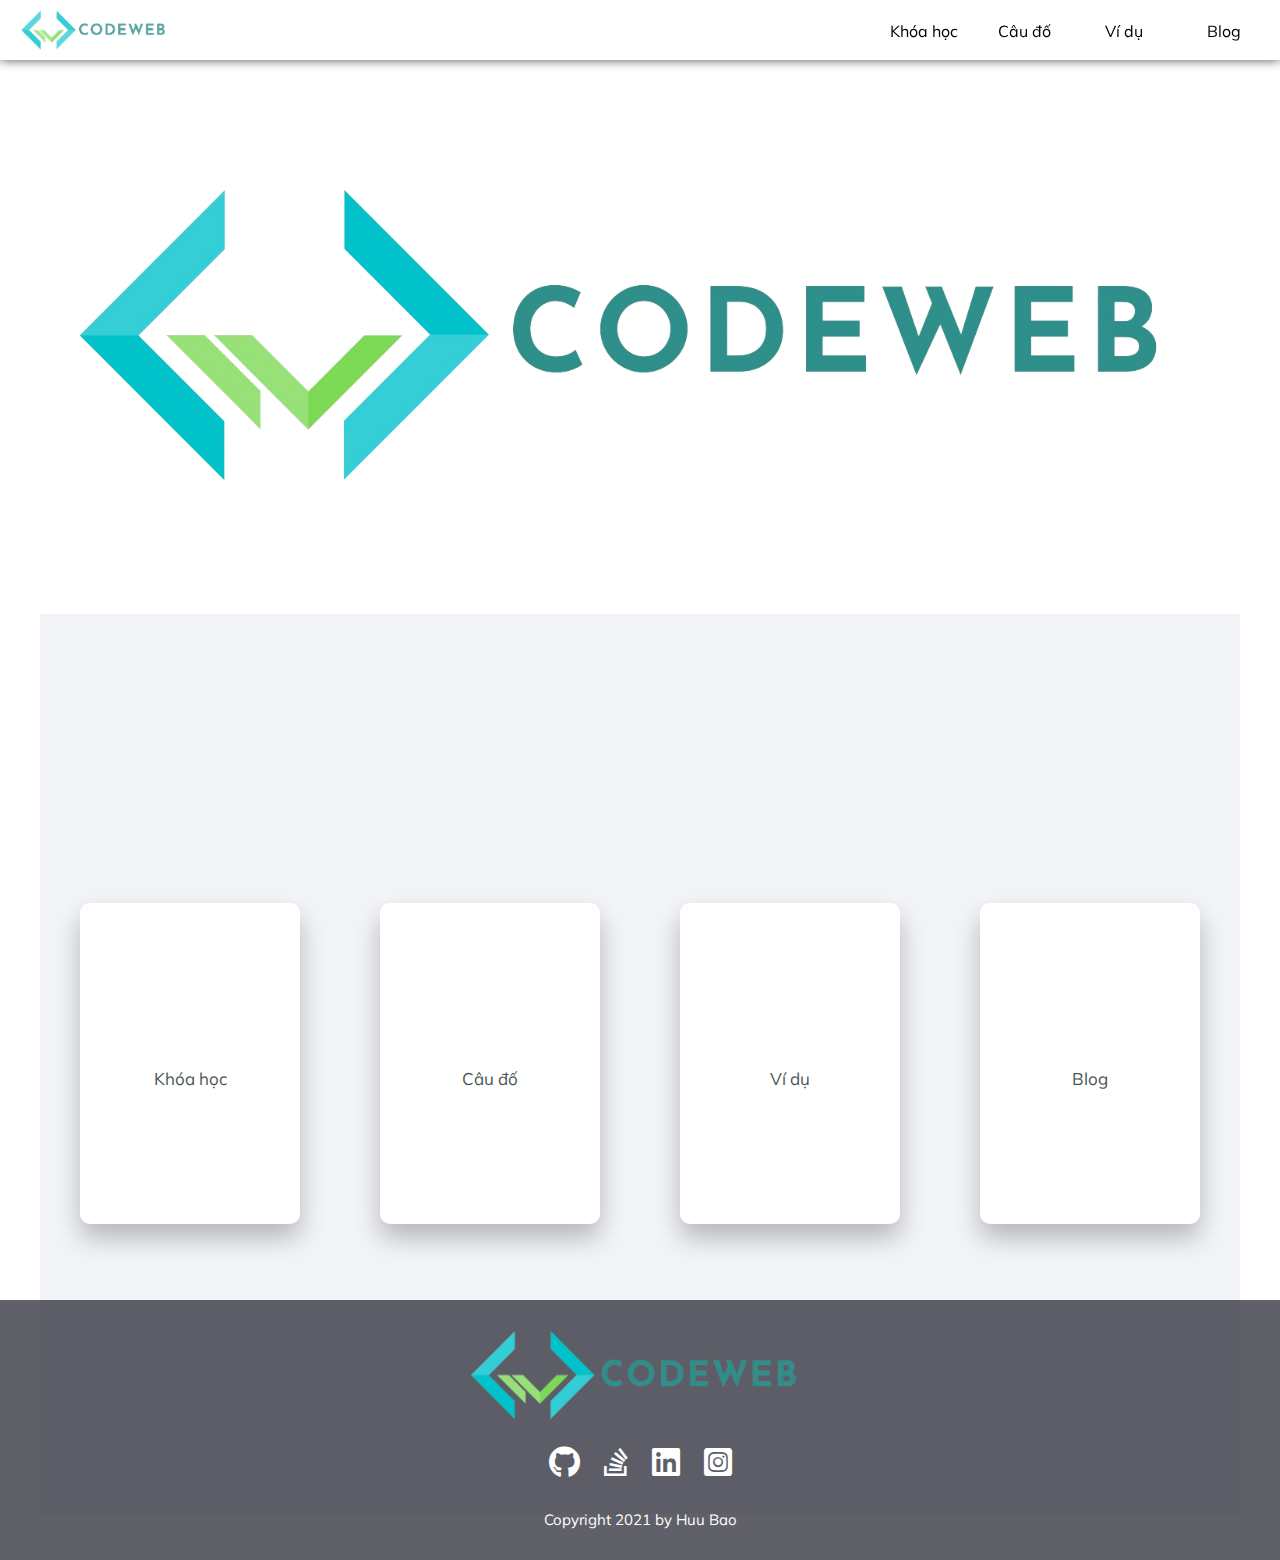
<file: index.html>
<!DOCTYPE html>
<html>
<head>
    <meta charset="UTF-8">
    <meta http-equiv="X-UA-Compatible" content="IE=edge">
    <meta name="viewport" content="width=device-width, initial-scale=1.0">
    <meta name="google-site-verification" content="fS_I4xcTGWYn-Qd-KIWg4uEcXB_0TkWVRdpBdqwoklI"/>
    <link rel="shortcut icon" href="./assets/img/favicon.png" type="image/x-icon">
    <link rel="stylesheet" href="https://fonts.googleapis.com/css2?family=Mulish">
    <link rel="stylesheet" href="https://cdnjs.cloudflare.com/ajax/libs/font-awesome/5.15.1/css/all.min.css">
    <link rel="stylesheet" href="./assets/css/styles.css">
    <link rel="stylesheet" href="./assets/css/home.css">
    <title>Code Web</title>
</head>
<body>
    <header>
        <a href="./" class="logo">
            <img src="./assets/img/logo.png" alt="">
        </a>
        <nav >
            <div class="site-menu">
                <ul>
                    <li><a href="./courses">Khóa học</a></li>
                    <li><a href="./quiz">Câu đố</a></li>
                    <li><a href="./example">Ví dụ</a></li>
                    <li><a href="./blog">Blog</a></li>
                </ul>       
            </div>
            <div class="menu-mobile">
                <i class="fas fa-bars"></i>
            </div>
        </nav>
        
    </header>
    <div class="content">
        <img src="./assets/img/logo.png" alt="">
        <div class="info-web">
            <a href="./courses" class="card courses">
            <p>Khóa học</p>
            <a href="./quiz" class="card quiz">
            <p>Câu đố</p>
            </a>
            <a href="./example" class="card example">
            <p>Ví dụ</p>
            </a>
            <a href="./blog" class="card blog">
            <p>Blog</p>
            </a>
        </div>
    </div>
    <footer>
        <div class="description-web">
            <img src="./assets/img/logo.png" alt="">
        </div>
        <div class="contact-ad">
            <a href="https://github.com/lehuubao1810"><i class="fab fa-github"></i></a>
            <a href="https://stackoverflow.com/users/16330459/biihas"><i class="fab fa-stack-overflow"></i></a>
            <a href="https://www.linkedin.com/in/le-huu-bao-885735215/"><i class="fab fa-linkedin"></i></a>
            <a href="https://www.instagram.com/_huubao_/"><i class="fab fa-instagram-square"></i></a>
        </div>
        <p class="copyright">Copyright 2021 by Huu Bao</p>
    </footer>
</body>
</html>
</file>
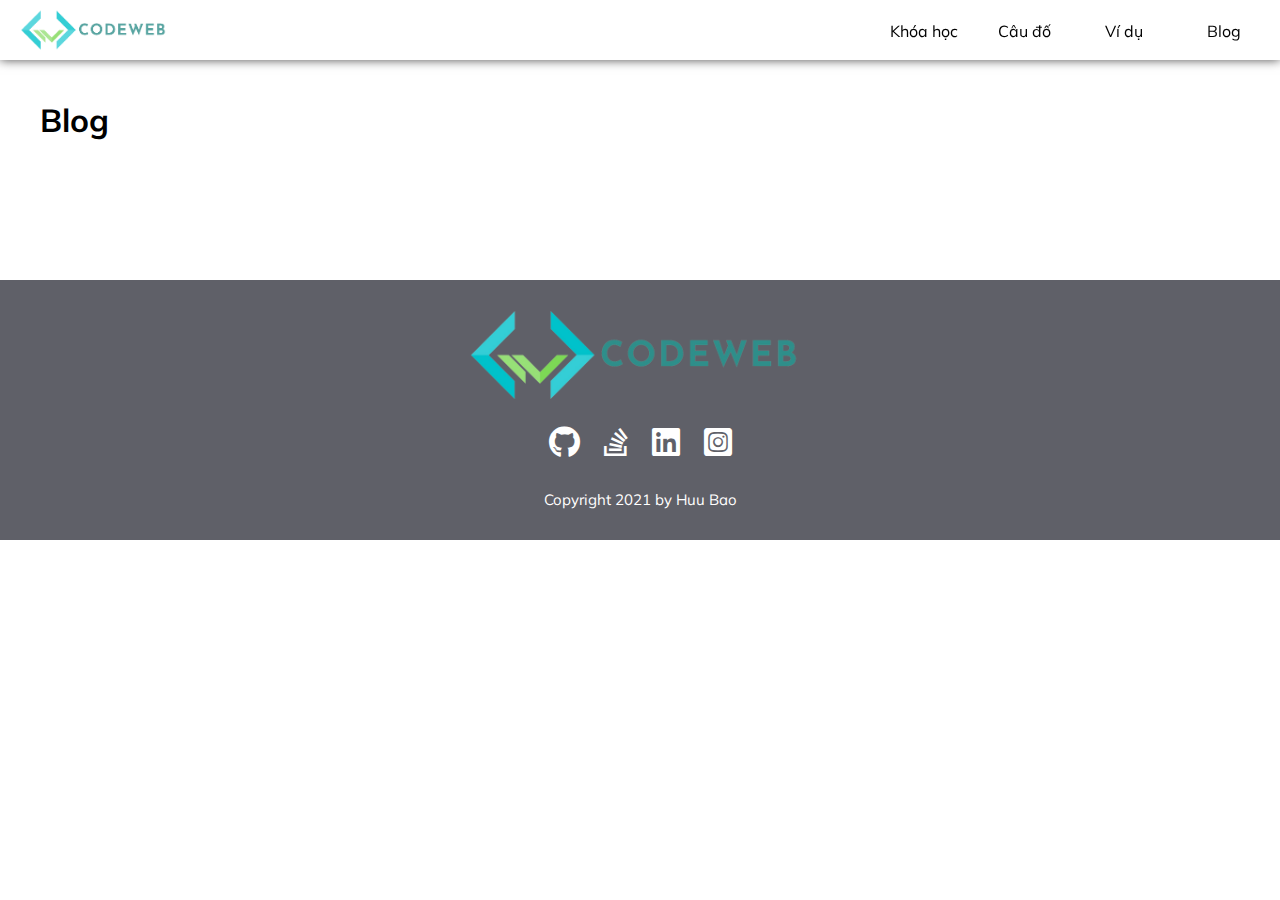
<file: blog/index.html>
<!DOCTYPE html>
<html>
<head>
    <meta charset="UTF-8">
    <meta http-equiv="X-UA-Compatible" content="IE=edge">
    <meta name="viewport" content="width=device-width, initial-scale=1.0">
    <link rel="shortcut icon" href="../assets/img/favicon.png" type="image/x-icon">
    <link rel="stylesheet" href="https://fonts.googleapis.com/css2?family=Mulish">
    <link rel="stylesheet" href="https://cdnjs.cloudflare.com/ajax/libs/font-awesome/5.15.1/css/all.min.css">
    <link rel="stylesheet" href="../assets/css/styles.css">
    <link rel="stylesheet" href="../assets/css/blog.css">
    <title>Blog</title>
</head>
<body>
    <header>
        <a href="../" class="logo">
            <img src="../assets/img/logo.png" alt="">
        </a>
        <nav >
            <div class="site-menu">
                <ul>
                    <li><a href="../courses">Khóa học</a></li>
                    <li><a href="../quiz">Câu đố</a></li>
                    <li><a href="../example">Ví dụ</a></li>
                    <li><a href="./">Blog</a></li>
                </ul>
            </div>
            <div class="menu-mobile">
                <i class="fas fa-bars"></i>
            </div>
        </nav>
    </header>
    <div class="content">
        <h1>Blog</h1>
    </div>
    <footer>
        <div class="description-web">
            <img src="../assets/img/logo.png" alt="">
        </div>
        <div class="contact-ad">
            <a href="https://github.com/lehuubao1810"><i class="fab fa-github"></i></a>
            <a href="https://stackoverflow.com/users/16330459/biihas"><i class="fab fa-stack-overflow"></i></a>
            <a href="https://www.linkedin.com/in/le-huu-bao-885735215/"><i class="fab fa-linkedin"></i></a>
            <a href="https://www.instagram.com/_huubao_/"><i class="fab fa-instagram-square"></i></a>
        </div>
        <p class="copyright">Copyright 2021 by Huu Bao</p>
    </footer>
</body>
</html>
</file>
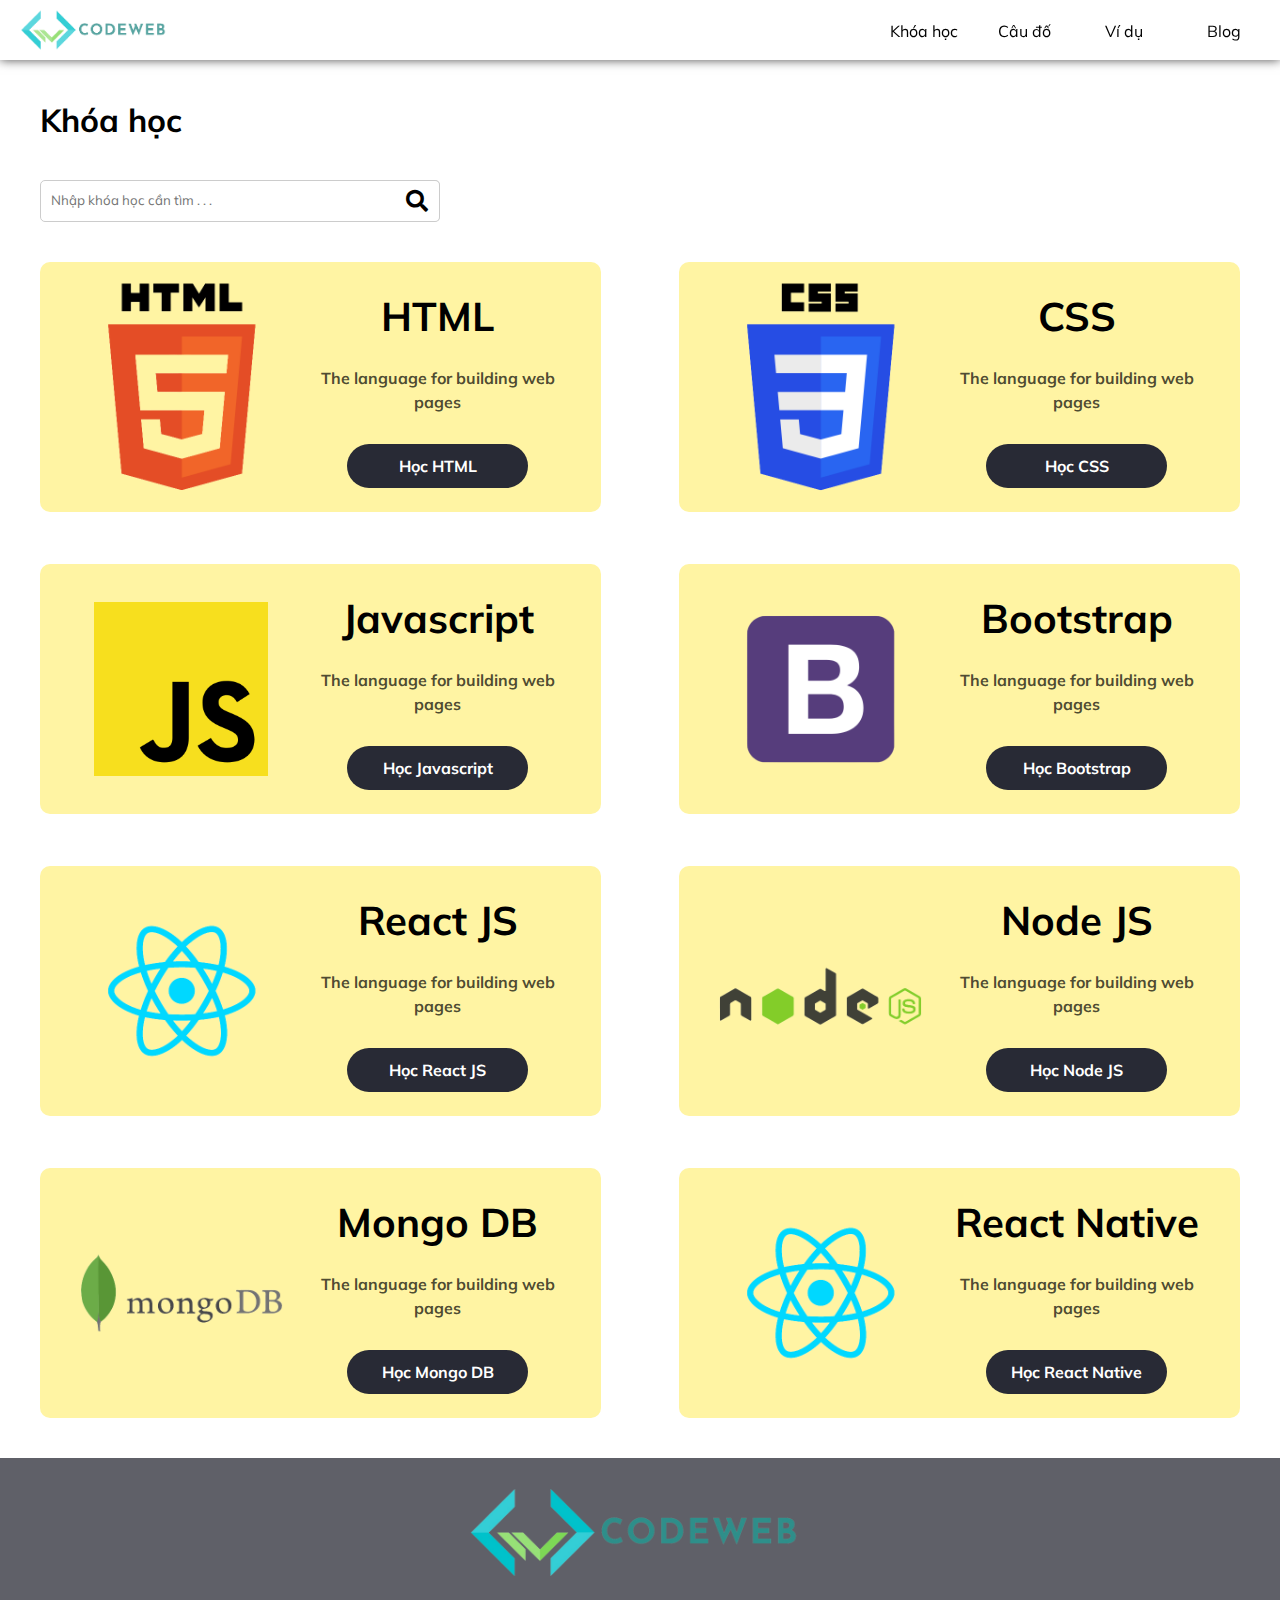
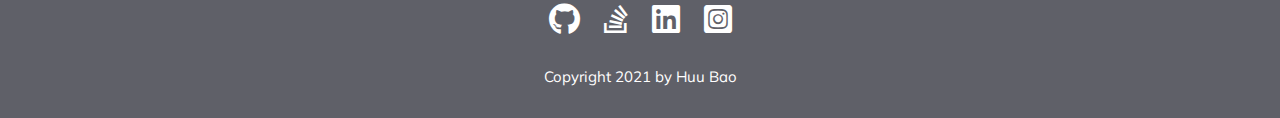
<file: courses/index.html>
<!DOCTYPE html>
<html>
<head>
    <meta charset="UTF-8">
    <meta http-equiv="X-UA-Compatible" content="IE=edge">
    <meta name="viewport" content="width=device-width, initial-scale=1.0">
    <link rel="shortcut icon" href="../assets/img/favicon.png" type="image/x-icon">
    <link rel="stylesheet" href="https://fonts.googleapis.com/css2?family=Mulish">
    <link rel="stylesheet" href="https://cdnjs.cloudflare.com/ajax/libs/font-awesome/5.15.1/css/all.min.css">
    <link rel="stylesheet" href="../assets/css/styles.css">
    <link rel="stylesheet" href="../assets/css/courses.css">
    <title>Khóa học</title>
</head>
<body>
    <header>
        <a href="../" class="logo">
            <img src="../assets/img/logo.png" alt="">
        </a>
        <nav >
            <div class="site-menu">
                <ul>
                    <li><a href="./">Khóa học</a></li>
                    <li><a href="../quiz">Câu đố</a></li>
                    <li><a href="../example">Ví dụ</a></li>
                    <li><a href="../blog">Blog</a></li>
                </ul>
            </div>
            <div class="menu-mobile">
                <i class="fas fa-bars"></i>
            </div>
        </nav>
    </header>
    <div class="content">
        <h1 class="title">Khóa học</h1>
        <form action="">
            <div class="search-box">
                <input type="text" required placeholder="Nhập khóa học cần tìm . . ." class="search-input">
                <button class="search-button">
                    <i class="fas fa-search"></i>
                </button>
            </div>
        </form>
        <div class="list-courses">
            <div class="course">
                <div class="course-img">
                    <img src="../assets/img/html-course1.png" alt="">
                </div>
                <div class="course-info">
                    <h1 class="course-name">HTML</h1>
                    <p class="course-description">The language for building web pages</p>
                    <a href="../learn.html" class="learn-btn">Học HTML</a>
                </div>
            </div>
            <div class="course">
                <div class="course-img">
                    <img src="../assets/img/css-course.png" alt="">
                </div>
                    <div class="course-info">
                    <h1 class="course-name">CSS</h1>
                    <p class="course-description">The language for building web pages</p>
                    <a href="" class="learn-btn">Học CSS</a>
                </div>
            </div>
            <div class="course">
                <div class="course-img-js">
                    <img src="../assets/img/js-course.png" alt="">
                </div>
                <div class="course-info">
                    <h1 class="course-name">Javascript</h1>
                    <p class="course-description">The language for building web pages</p>
                    <a href="" class="learn-btn">Học Javascript</a>
                </div>
            </div>
            <div class="course">
                <div class="course-img">
                    <img src="../assets/img/bootstrap-course.png" alt="">
                </div>
                <div class="course-info">
                    <h1 class="course-name">Bootstrap</h1>
                    <p class="course-description">The language for building web pages</p>
                    <a href="" class="learn-btn">Học Bootstrap</a>
                </div>
            </div>
            <div class="course">
                <div class="course-img">
                    <img src="../assets/img/react-course.png" alt="">
                </div>
                <div class="course-info">
                    <h1 class="course-name">React JS</h1>
                    <p class="course-description">The language for building web pages</p>
                    <a href="" class="learn-btn">Học React JS</a>
                </div>
            </div>
            <div class="course">
                <div class="course-img">
                    <img src="../assets/img/nodejs-course.png" alt="">
                </div>
                <div class="course-info">
                    <h1 class="course-name">Node JS</h1>
                    <p class="course-description">The language for building web pages</p>
                    <a href="" class="learn-btn">Học Node JS</a>
                </div>
            </div>
            <div class="course">
                <div class="course-img">
                    <img src="../assets/img/mongodb-course.png" alt="">
                </div>
                <div class="course-info">
                    <h1 class="course-name">Mongo DB</h1>
                    <p class="course-description">The language for building web pages</p>
                    <a href="" class="learn-btn">Học Mongo DB</a>
                </div>
            </div>
            <div class="course">
                <div class="course-img">
                    <img src="../assets/img/react-course.png" alt="">
                </div>
                <div class="course-info">
                    <h1 class="course-name">React Native</h1>
                    <p class="course-description">The language for building web pages</p>
                    <a href="" class="learn-btn">Học React Native</a>
                </div>
            </div>
        </div>
    </div>
    <footer>
        <div class="description-web">
            <img src="../assets/img/logo.png" alt="">
        </div>
        <div class="contact-ad">
            <a href="https://github.com/lehuubao1810"><i class="fab fa-github"></i></a>
            <a href="https://stackoverflow.com/users/16330459/biihas"><i class="fab fa-stack-overflow"></i></a>
            <a href="https://www.linkedin.com/in/le-huu-bao-885735215/"><i class="fab fa-linkedin"></i></a>
            <a href="https://www.instagram.com/_huubao_/"><i class="fab fa-instagram-square"></i></a>
        </div>
        <p class="copyright">Copyright 2021 by Huu Bao</p>
    </footer>
</body>
</html>
</file>
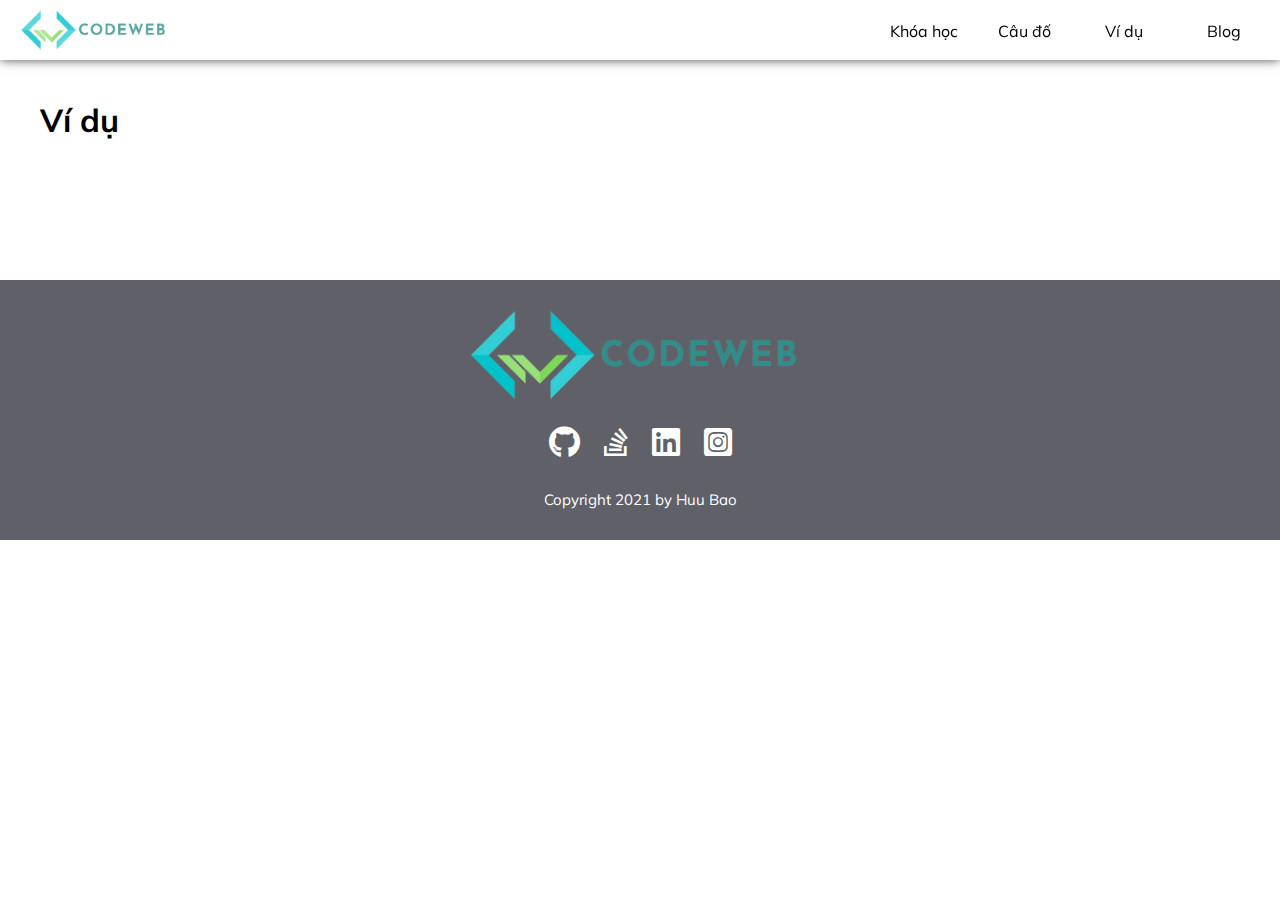
<file: example/index.html>
<!DOCTYPE html>
<html>
<head>
    <meta charset="UTF-8">
    <meta http-equiv="X-UA-Compatible" content="IE=edge">
    <meta name="viewport" content="width=device-width, initial-scale=1.0">
    <link rel="shortcut icon" href="../assets/img/favicon.png" type="image/x-icon">
    <link rel="stylesheet" href="https://fonts.googleapis.com/css2?family=Mulish">
    <link rel="stylesheet" href="https://cdnjs.cloudflare.com/ajax/libs/font-awesome/5.15.1/css/all.min.css">
    <link rel="stylesheet" href="../assets/css/styles.css">
    <link rel="stylesheet" href="../assets/css/example.css">
    <title>Ví dụ</title>
</head>
<body>
    <header>
        <a href="../" class="logo">
            <img src="../assets/img/logo.png" alt="">
        </a>
        <nav >
            <div class="site-menu">
                <ul>
                    <li><a href="../courses">Khóa học</a></li>
                    <li><a href="../quiz">Câu đố</a></li>
                    <li><a href="./">Ví dụ</a></li>
                    <li><a href="../blog">Blog</a></li>
                </ul>
            </div>
            <div class="menu-mobile">
                <i class="fas fa-bars"></i>
            </div>
        </nav>
    </header>
    <div class="content">
        <h1>Ví dụ</h1>
    </div>
    <footer>
        <div class="description-web">
            <img src="../assets/img/logo.png" alt="">
        </div>
        <div class="contact-ad">
            <a href="https://github.com/lehuubao1810"><i class="fab fa-github"></i></a>
            <a href="https://stackoverflow.com/users/16330459/biihas"><i class="fab fa-stack-overflow"></i></a>
            <a href="https://www.linkedin.com/in/le-huu-bao-885735215/"><i class="fab fa-linkedin"></i></a>
            <a href="https://www.instagram.com/_huubao_/"><i class="fab fa-instagram-square"></i></a>
        </div>
        <p class="copyright">Copyright 2021 by Huu Bao</p>
    </footer>
</body>
</html>
</file>
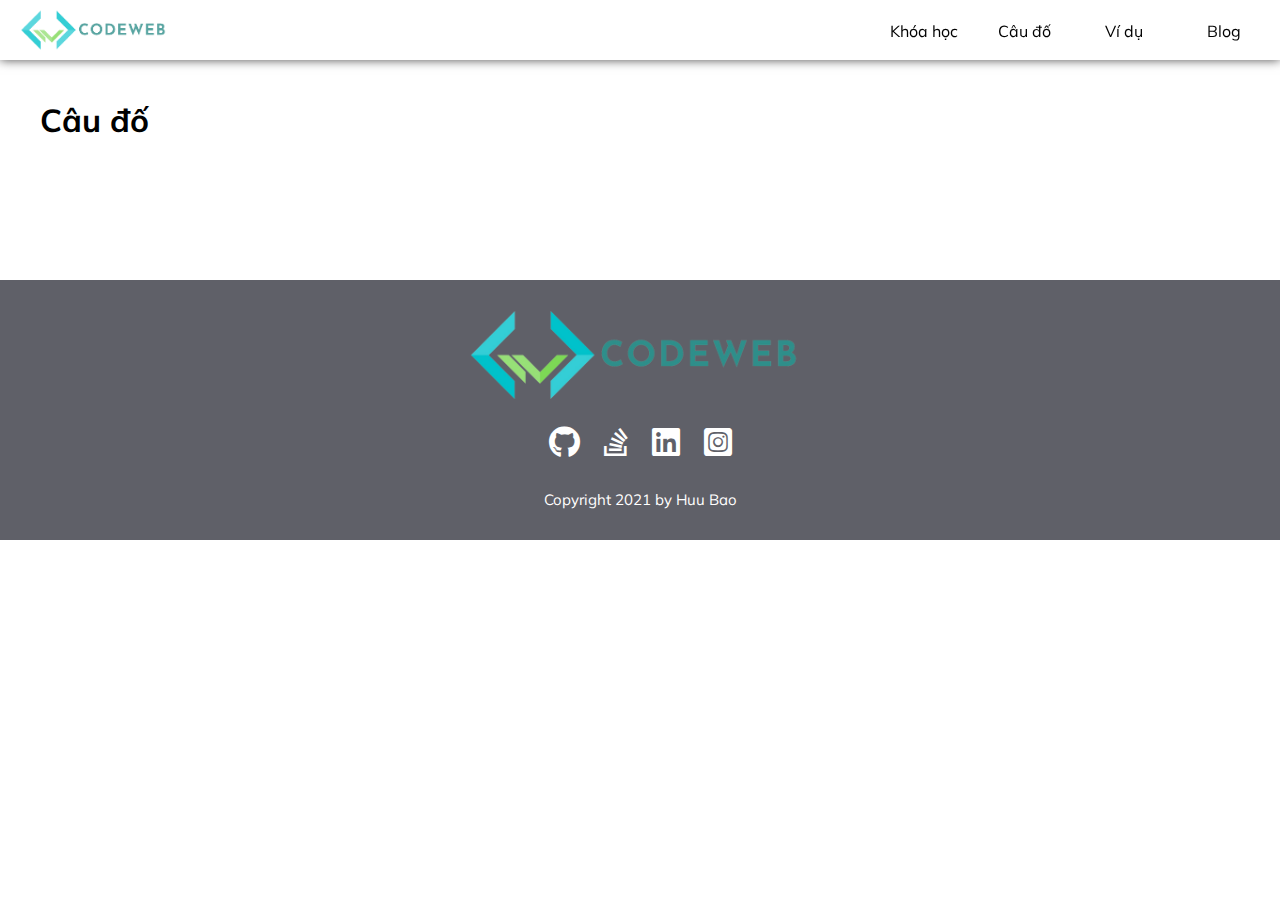
<file: quiz/index.html>
<!DOCTYPE html>
<html>
<head>
    <meta charset="UTF-8">
    <meta http-equiv="X-UA-Compatible" content="IE=edge">
    <meta name="viewport" content="width=device-width, initial-scale=1.0">
    <link rel="shortcut icon" href="../assets/img/favicon.png" type="image/x-icon">
    <link rel="stylesheet" href="https://fonts.googleapis.com/css2?family=Mulish">
    <link rel="stylesheet" href="https://cdnjs.cloudflare.com/ajax/libs/font-awesome/5.15.1/css/all.min.css">
    <link rel="stylesheet" href="../assets/css/styles.css">
    <link rel="stylesheet" href="../assets/css/quiz.css">
    <title>Câu đố</title>
</head>
<body>
    <header>
        <a href="../" class="logo">
            <img src="../assets/img/logo.png" alt="">
        </a>
        <nav>
            <div class="site-menu">
                <ul>
                    <li><a href="../courses">Khóa học</a></li>
                    <li><a href="./">Câu đố</a></li>
                    <li><a href="../example">Ví dụ</a></li>
                    <li><a href="../blog">Blog</a></li>
                </ul>
            </div>
            <div class="menu-mobile">
                <i class="fas fa-bars"></i>
            </div>
        </nav>
    </header>
    <div class="content">
        <h1>Câu đố</h1>
    </div>
    <footer>
        <div class="description-web">
            <img src="../assets/img/logo.png" alt="">
        </div>
        <div class="contact-ad">
            <a href="https://github.com/lehuubao1810"><i class="fab fa-github"></i></a>
            <a href="https://stackoverflow.com/users/16330459/biihas"><i class="fab fa-stack-overflow"></i></a>
            <a href="https://www.linkedin.com/in/le-huu-bao-885735215/"><i class="fab fa-linkedin"></i></a>
            <a href="https://www.instagram.com/_huubao_/"><i class="fab fa-instagram-square"></i></a>
        </div>
        <p class="copyright">Copyright 2021 by Huu Bao</p>
    </footer>
</body>
</html>
</file>
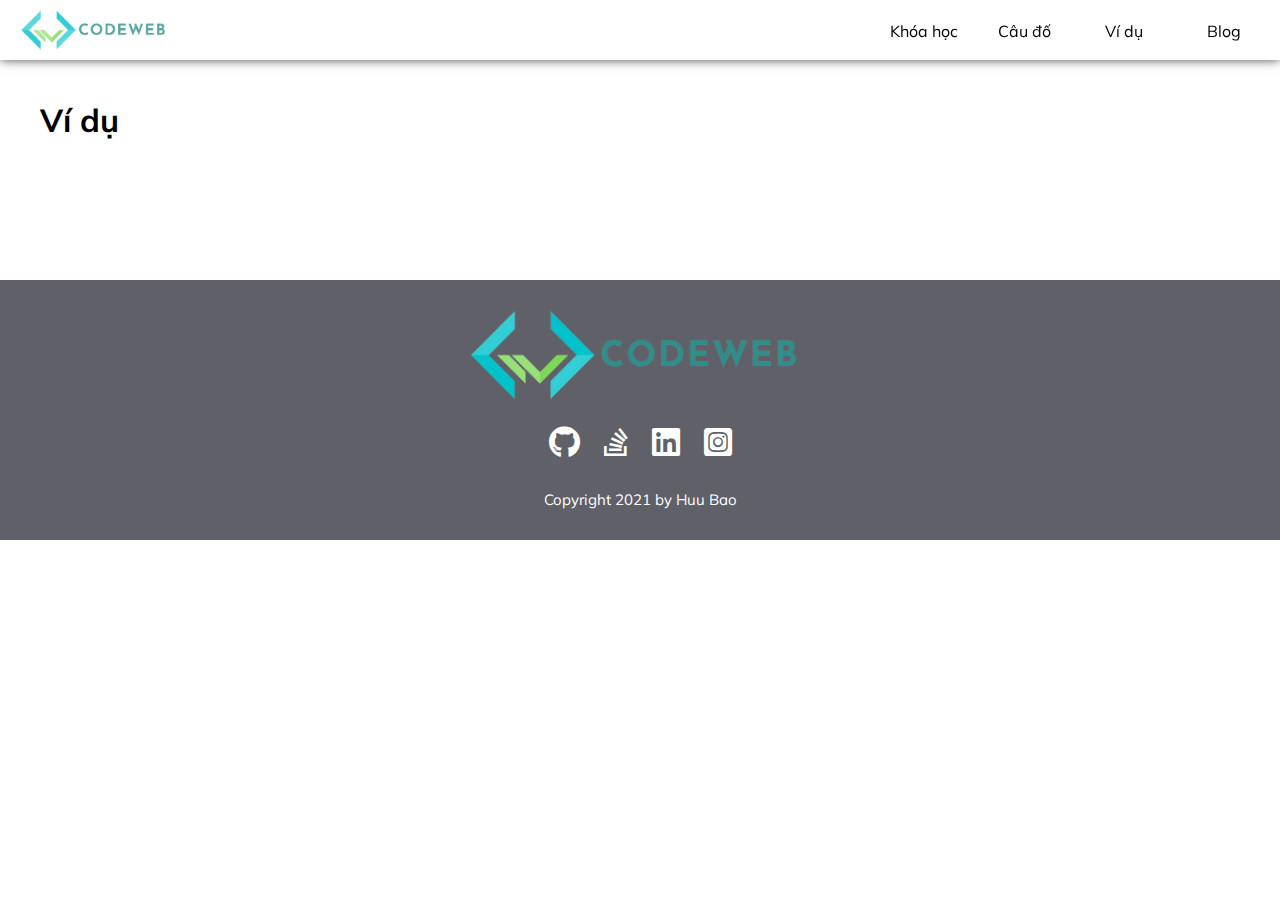
<file: learn.html>
<!DOCTYPE html>
<html>
<head>
    <meta charset="UTF-8">
    <meta http-equiv="X-UA-Compatible" content="IE=edge">
    <meta name="viewport" content="width=device-width, initial-scale=1.0">
    <link rel="shortcut icon" href="./assets/img/favicon.png" type="image/x-icon">
    <link rel="stylesheet" href="https://fonts.googleapis.com/css2?family=Mulish">
    <link rel="stylesheet" href="https://cdnjs.cloudflare.com/ajax/libs/font-awesome/5.15.1/css/all.min.css">
    <link rel="stylesheet" href="./assets/css/styles.css">
    <link rel="stylesheet" href="./assets/css/learn.css">
    <title>Code Web</title>
</head>
<body>
    <header>
        <a href="index.html" class="logo">
            <img src="./assets/img/logo.png" alt="">
        </a>
        <nav class="site-menu">
            <ul>
                <li><a href="./courses.html">Khóa học</a></li>
                <li><a href="./quiz.html">Câu đố</a></li>
                <li><a href="./example.html">Ví dụ</a></li>
                <li><a href="./blog.html">Blog</a></li>
            </ul>
        </nav>
    </header>
    <div class="content">
        <h1>Ví dụ</h1>
    </div>
    <footer>
        <div class="description-web">
            <img src="./assets/img/logo.png" alt="">
        </div>
        <div class="contact-ad">
            <a href="https://github.com/lehuubao1810"><i class="fab fa-github"></i></a>
            <a href="https://stackoverflow.com/users/16330459/biihas"><i class="fab fa-stack-overflow"></i></a>
            <a href="https://www.linkedin.com/in/le-huu-bao-885735215/"><i class="fab fa-linkedin"></i></a>
            <a href="https://www.instagram.com/_huubao_/"><i class="fab fa-instagram-square"></i></a>
        </div>
        <p class="copyright">Copyright 2021 by Huu Bao</p>
    </footer>
</body>
</html>
</file>
<file: assets/css/styles.css>
* {
    margin: 0;
    padding: 0;
    font-family: "Mulish";
    box-sizing: border-box;
}

/* Header */

header {
    width: 100%;
    height:60px;
    background-color: rgba(255, 255, 255, 0.877);
    position: fixed;
    top: 0;
    left: 0;
    z-index: 1001;
    box-shadow: 0px 0px 10px rgb(78, 77, 77);
}

.logo {
    width: 160px;
    height: 60px;
    display: flex;
    justify-content: center;
    align-items: center;
    margin-left: 16px;
    opacity: 0.8;
    transition: all .3s;
}

.logo img {
    width: 100%;
}

.logo:hover {
    cursor: pointer;
    opacity: 1;
}

.site-menu {
    float: right;
}

.clear {
    clear: both;
}
.site-menu::after{
    content: "";
    display:block;
    clear: both;
}
.site-menu ul {
    height: 0;
}
.site-menu li{
    display: inline-block; 
    height: 0;
}

.site-menu li a{
    position: relative;
    top: -57px;
    width: 80px;
    color: black;
    text-decoration: none;
    padding: 18px 0;
    margin-right: 16px;
    display: block;
    text-align: center;
    transition: all .3s;
}

.site-menu li a:hover{
    color: #00cf9b;
    border-bottom: #2f8f8a 2px solid;
}

.menu-mobile {
    float: right;
    position: relative;
    bottom: 44px;
    right:24px;
    font-size: 20px;
    display: none;
}
.menu-mobile:active{
    color: #ccc;
}
/* Footer */

footer {
    width: 100%;
    height: 260px;
    padding: 16px;
    background-color: #282a35be;
    position: relative;
    bottom: 0;
}

.description-web img{
    width: 29%;
    display:flex;
    margin-left: auto;
    margin-right: auto;
}

.contact-ad {
    padding-top: 8px;
    text-align: center;
    font-size: 32px;
}

.contact-ad i{
    color: white;
    padding:0 8px;
    transition: all 0.3s;
}

.contact-ad i:hover {
    color: rgb(8, 194, 194);
    transform: scale(1.15);
}

.copyright {
    color:white;
    padding-top: 28px;
    text-align: center;
    font-size: 15px;
}

@media screen and (max-width: 40em) {
    .site-menu {
        display: none;
    }
    .menu-mobile {
        display: block;
    }
}
</file>
<file: assets/css/home.css>
.content {
    padding: 40px;
    margin-top: 100px;
    height: 1200px;
}

.content img {
    max-width: 100%;
}

.info-web {
    margin-top:80px;
    background: #f2f4f8;
    display: flex;
    justify-content: space-around;
    align-items: center;
    flex-wrap: wrap;
    height: 100vh;
    font-family: "Open Sans";
    position: relative;
  }
  .card {
    width: 220px;
    height: 321px;
    background: #fff;
    border-radius: 10px;
    overflow: hidden;
    display: flex;
    flex-direction: column;
    justify-content: center;
    align-items: center;
    position: relative;
    box-shadow: 0 14px 26px rgba(0, 0, 0, 0.25);
    transition: all 0.3s ease-out;
    text-decoration: none;
  }
  
  .card:hover {
    transform: translateY(-5px) scale(1.005) translateZ(0);
    box-shadow: 0 18px 32px rgba(0,0,0,0.11),
      0 18px 32px rgba(8, 194, 194, 0.8),
      inset -14em 0 0 0 rgba(8, 194, 194, 0.6),
      inset 14em 0 0 0 rgba(8, 194, 194, 0.6); 
  }
  
  .card:hover p {
    color: black;
  }
  
  .card:active {
    transform: scale(1) translateZ(0);
    box-shadow: 
      0 -15px 24px rgba(0,0,0,0.11),
      0 15px 24px rgba(16, 221, 143, 0.8);
  }

  .card p {
    font-size: 17px;
    color: #4C5656;
    margin-top: 30px;
    z-index: 1000;
    transition: color 0.3s ease-out;
  }
</file>
<file: assets/css/blog.css>
.content {
    width: 100%;
    height: 100%;
    margin-top: 60px;
    margin-bottom: 100px;
    padding: 40px 40px;
}
</file>
<file: assets/css/courses.css>
.content {
    width: 100%;
    height: 100%;
    margin-top: 60px;
    padding: 40px 40px;
}
.title {
    margin-bottom: 40px;
}

.search-box {
    position: relative;
    margin-bottom: 40px;
    width: 500px;

}
.search-input {
    width: 80%;
    padding: 10px;
    line-height: 1.5;
    border: 1px solid #ccc;
    border-radius: 5px;
}

.search-button {
    position: absolute;
    width: 45px;
    font-size: 22px;
    padding:6px;
    top: 0 ; 
    right: 100px;
    background-color: #fff;
    border: 1px solid #ccc;
    border-left: none;
    border-top-right-radius: 5px;
    border-bottom-right-radius: 5px;
}
.search-button:hover {
    cursor: pointer;
    background: rgb(8, 194, 194);
    color: white;
}

.list-courses {
    display: grid;
    grid-template-columns: 1fr 1fr;
    grid-template-rows: 250px 250px 250px 250px;
    text-align: center;
    grid-column-gap: 78px;
    grid-row-gap: 52px;
}
.course {
    background: #FFF4A3;
    border-radius: 10px;
    padding: 24px;
    transition: all .3s;
    display: flex;
}
.course:hover {
    transform: scale(1.05);
    background: #fceb6f;
    
}

/* .course-img {
    display:none;
} */

.course-img img{
    width: 100%;
    transition: all .3s;
}
.course-img img:hover{
    transform: scale(1.1);
}
.course-img , .course-img-js {
    display: flex;
    align-items: center;
    justify-content: center;
    flex-basis: 240px;
}
.course-img-js img{
    width: 74%;
    transition: all .3s;
}
.course-img-js img:hover{
    transform: scale(1.1);
}
.course-name {
    font-size: 40px;
    line-height: 1.5;
    margin-bottom: 20px;
}
.course-description {
    font-weight: bold;
    color: rgba(0, 0, 0, 0.712);
    line-height: 1.5;
    margin-bottom: 30px;
}
.learn-btn {
    display: block;
    margin-left: auto;
    margin-right: auto;
    width: 65%;
    padding: 12px 0;
    background: #282A35;
    border-radius: 30px;
    text-decoration: none;
    color: #fff;
    font-weight: bold;
    transition: all .4s;
}

/* .learn-btn:hover {
    background: rgb(8, 194, 194); 
    color: black;
} */


.learn-btn:hover,
.learn-btn:focus {
  box-shadow: 
    inset 12rem 0 0 0 rgb(8, 194, 194); 
}
</file>
<file: assets/css/example.css>
.content {
    width: 100%;
    height: 100%;
    margin-top: 60px;
    margin-bottom: 100px;
    padding: 40px 40px;
}
</file>
<file: assets/css/quiz.css>
.content {
    width: 100%;
    height: 100%;
    margin-top: 60px;
    margin-bottom: 100px;
    padding: 40px 40px;
}
</file>
<file: assets/css/learn.css>
.content {
    width: 100%;
    height: 100%;
    margin-top: 60px;
    margin-bottom: 100px;
    padding: 40px 40px;
}
</file>
